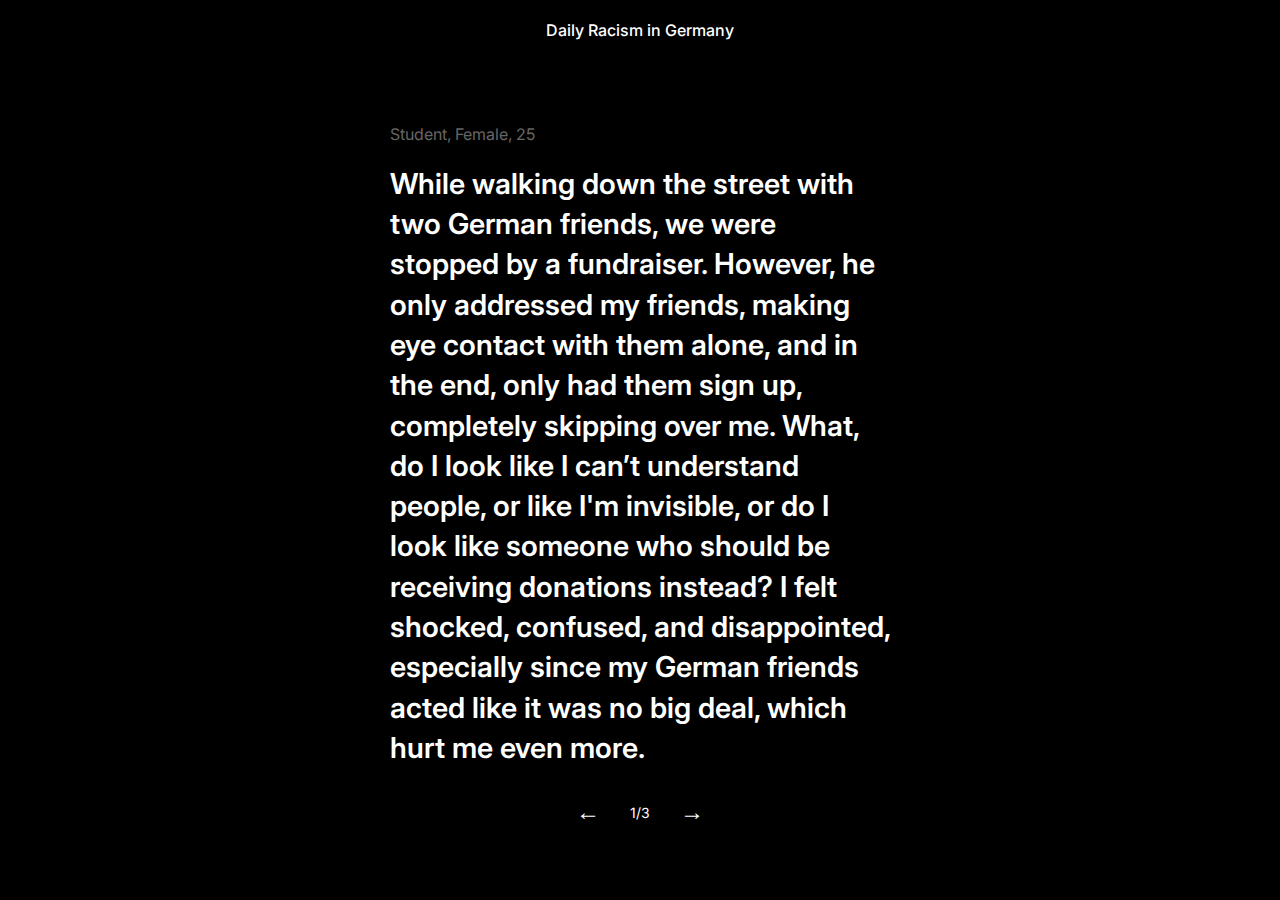
<file: index.html>
<!DOCTYPE html>
<html lang="en">
  <head>
    <meta charset="UTF-8" />
    <meta name="viewport" content="width=device-width, initial-scale=1.0" />
    <title>Daily Racism in Germany</title>
    <link rel="preconnect" href="https://fonts.googleapis.com" />
    <link rel="preconnect" href="https://fonts.gstatic.com" crossorigin />
    <link
      href="https://fonts.googleapis.com/css2?family=Inter:ital,opsz,wght@0,14..32,100..900;1,14..32,100..900&display=swap"
      rel="stylesheet"
    />
    <link rel="stylesheet" href="style.css" />
  </head>
  <body>
    <header>
      <div>Daily Racism in Germany</div>
    </header>

    <main class="story-container">
      <div class="story-info">
        <span class="profession">Teacher</span>,
        <span class="gender">Female</span>,
        <span class="age">34</span>
      </div>

      <div class="story-content">Your story content will go here...</div>

      <div class="story-navigation">
        <button class="nav-btn prev-btn">←</button>
        <span class="story-counter">1/100</span>
        <button class="nav-btn next-btn">→</button>
      </div>
    </main>

    <script src="script.js"></script>
  </body>
</html>
</file>
<file: style.css>
body {
    font-family: 'Inter', sans-serif;
    margin: 0;
    padding: 0;
    color:rgb(255,255,255);
    background-color: rgb(0,0,0);
    min-height: 100vh;
    display: flex;
    flex-direction: column;
}

header{
    text-align: center;
    padding: 20px 0;
    /* font-size: 1.5rem; */
    font-weight: 500;
}

.story-container {
    display: flex;
    flex-direction: column;
    gap: 20px;
    max-width: 500px;
    margin: auto;
}

.story-info {
    text-align: left;
    color: #666;
}

.story-content {
    min-height: 200px;
    line-height: 1.4;
    font-size: 1.8rem;
    font-weight: 600;
}

.story-navigation {
    display: flex;
    align-items: center;
    justify-content: center;
    gap: 20px;
}

.nav-btn {
    border: none;
    background: none;
    font-size: 24px;
    cursor: pointer;
    padding: 10px;
    color:inherit;
}

.nav-btn:hover {
    opacity: 0.7;
}

.story-counter {
    font-size: 14px;
}
</file>
